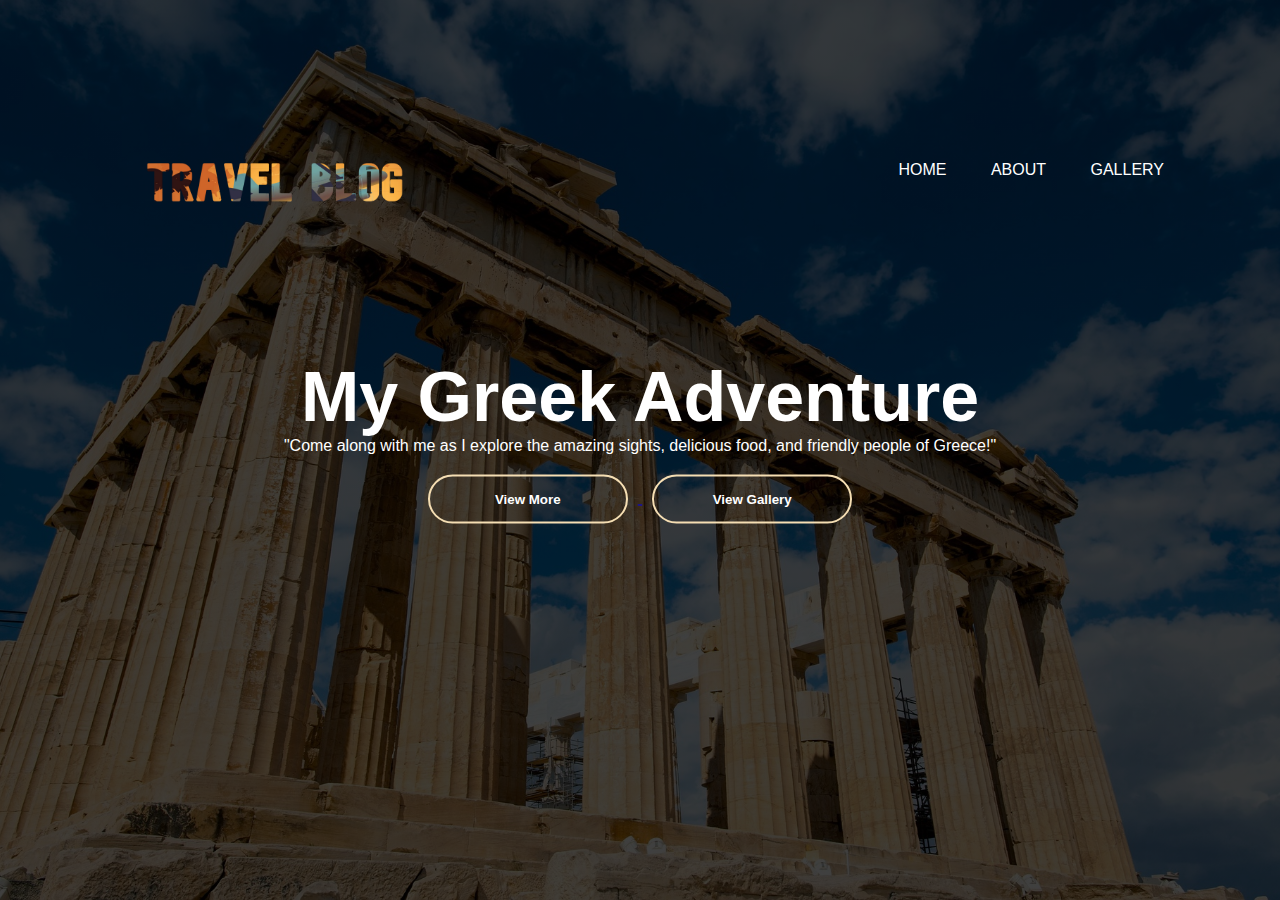
<file: Index.html>
<!DOCTYPE html>
<html lang="en">
<head>
    <meta charset="UTF-8">
    <meta name="viewport" content="width=device-width, initial-scale=1.0">
    <title>My Greek Adventure</title>
    <link rel="stylesheet" href="style.css">
</head>
<body>
    <div class="banner">
        <div class="navbar">
            <img src="logo-removebg.png" class="logo">
            <ul>
                <li><a href="Index.html">Home</a></li>
                <li><a href="About.html">About</a></li>
                <li><a href="Gallery.html">Gallery</a></li>
            </ul>
        </div>
        <div class="content">
            <h1>My Greek Adventure</h1>
            <p>
               "Come along with me as I explore the amazing sights, delicious food, and friendly people of Greece!"
            </p>
            <div>
                <a href="About.html">
                    <button type="button"><span></span> View More</button>
                </a>
                <a href="Gallery.html">
                    <button type="button"><span></span> View Gallery</button>
                </a>
            </div>
        </div>
    </div>
</body>
</html>
</file>
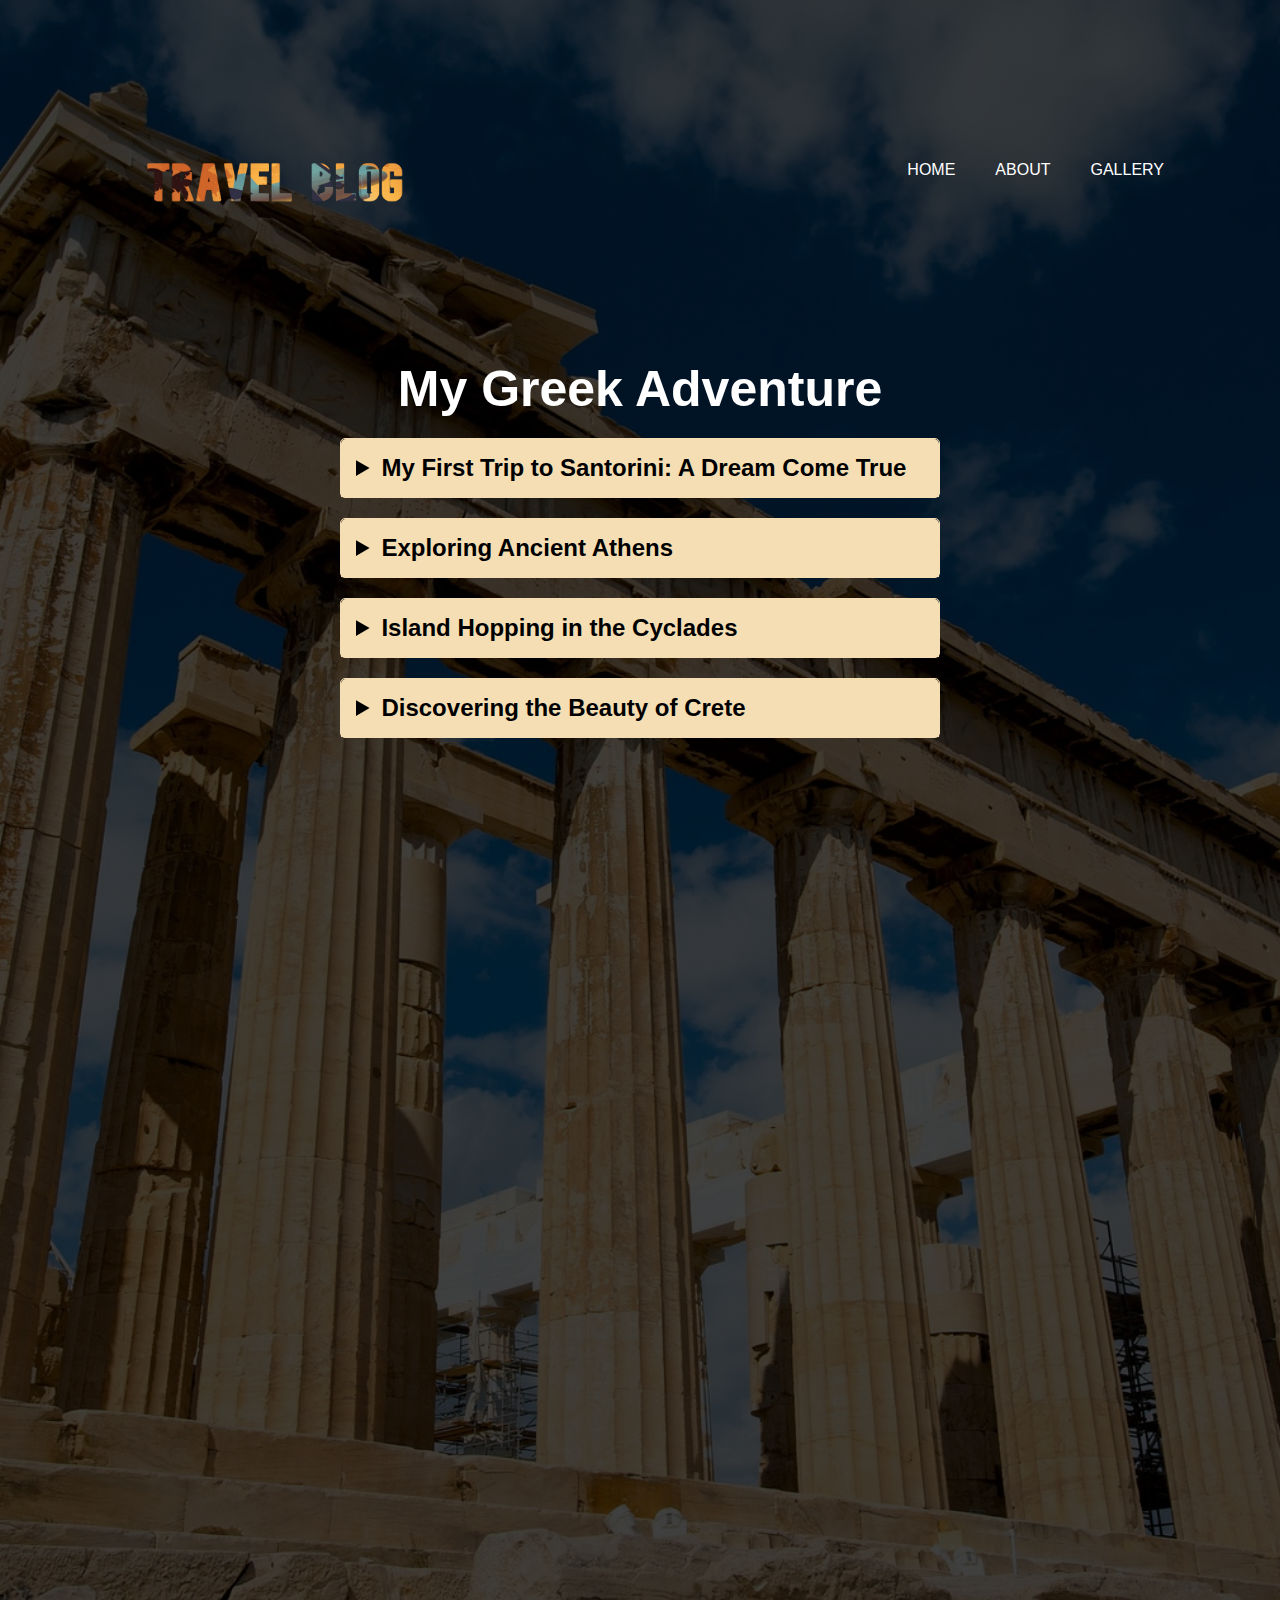
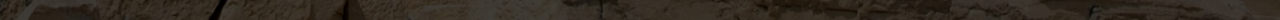
<file: About.html>
<!DOCTYPE html>
<html lang="en">
<head>
    <meta charset="UTF-8">
    <meta name="viewport" content="width=device-width, initial-scale=1.0">
    <title>My Greek Adventure</title>
    <link rel="stylesheet" href="about.css">
</head>
<body>
    <div class="banner">
        <div class="navbar">
            <img src="logo-removebg.png" class="logo" alt="Logo">
            <ul>
                <li><a href="Index.html">Home</a></li>
                <li><a href="About.html">About</a></li>
                <li><a href="Gallery.html">Gallery</a></li>
            </ul>
        </div>
        <div class="content">
            <h1>My Greek Adventure</h1>
            <div class="container">
                <details class="collapsible">
                    <summary class="collapsible-btn">My First Trip to Santorini: A Dream Come True</summary>
                    <p>Santorini was everything I dreamed of and more! The white-washed houses, the blue-domed churches, the breathtaking sunsets... it was like stepping into a postcard. I spent my days exploring the charming villages of Oia and Fira, indulging in delicious Greek food, and swimming in the crystal-clear Aegean Sea.</p>
                </details>
                <details class="collapsible">
                    <summary class="collapsible-btn">Exploring Ancient Athens</summary>
                    <p>Athens is a city steeped in history, with ancient ruins around every corner. I visited the Acropolis, the Parthenon, and the Agora, and I couldn't help but feel a sense of awe at the grandeur of these ancient structures.</p>
                </details>
                <details class="collapsible">
                    <summary class="collapsible-btn">Island Hopping in the Cyclades</summary>
                    <p>Mykonos was a whirlwind of beautiful beaches, charming villages, and vibrant nightlife. I spent my days swimming, sunbathing, and exploring the island's iconic windmills. I also took a day trip to Delos, a nearby island known for its ancient ruins.</p>
                </details>
                <details class="collapsible">
                    <summary class="collapsible-btn">Discovering the Beauty of Crete</summary>
                    <p>Crete is the largest island in Greece, and it's home to a diverse landscape, from stunning beaches to rugged mountains. I hiked through Samaria Gorge, visited the Palace of Knossos, and enjoyed the island's delicious cuisine.</p>
                </details>
            </div>
        </div>
    </div>
</body>
</html>
</file>
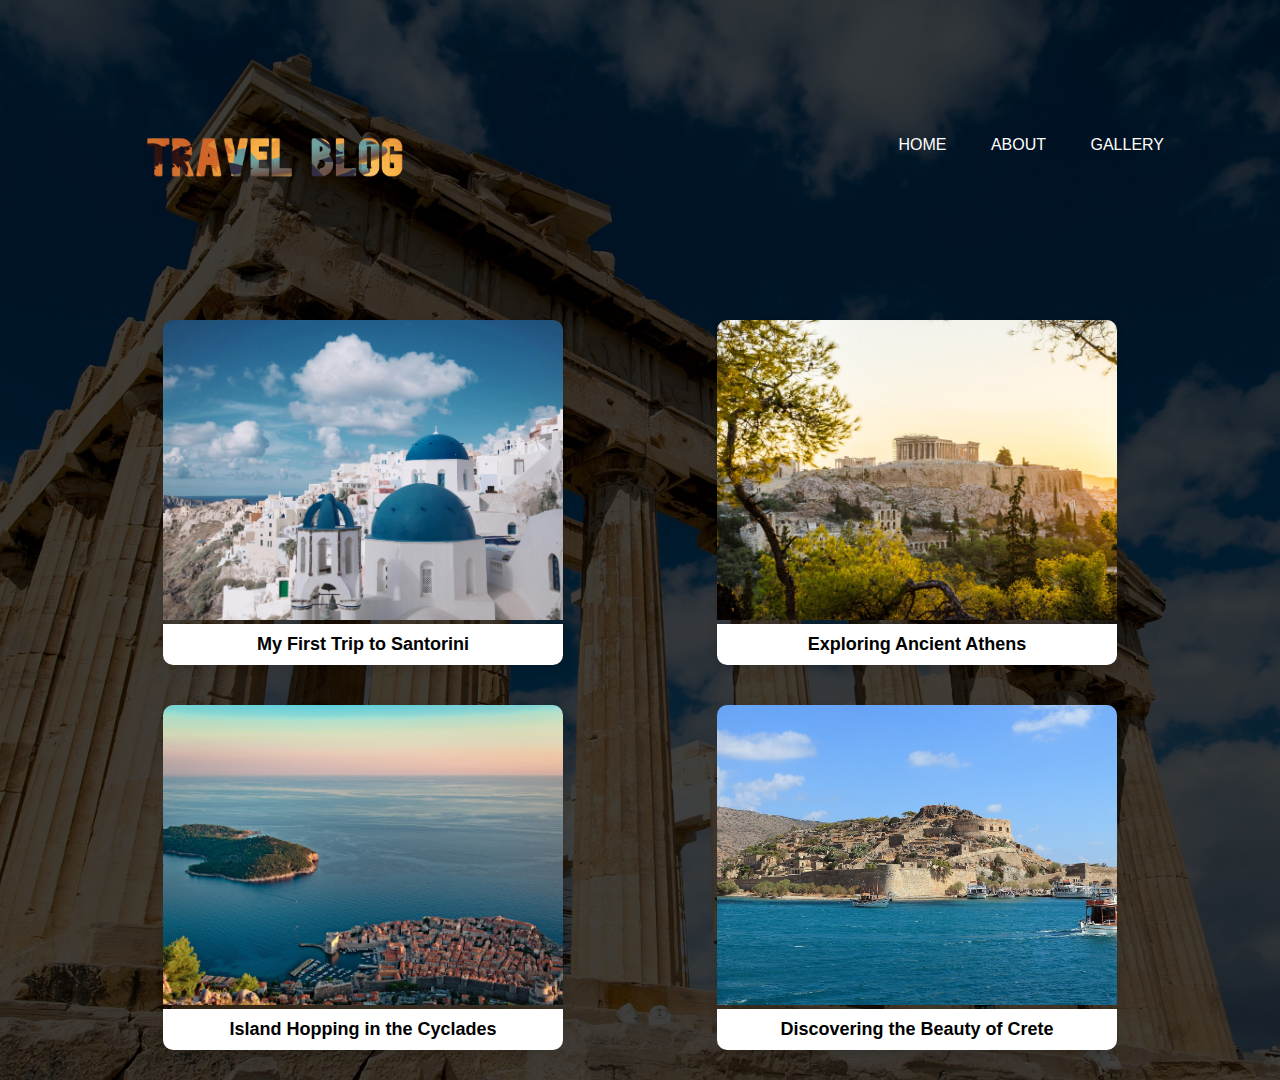
<file: Gallery.html>
<!DOCTYPE html>
<html lang="en">
<head>
    <meta charset="UTF-8">
    <meta name="viewport" content="width=device-width, initial-scale=1.0">
    <title>My Greek Adventure</title>
    <link rel="stylesheet" href="gallery.css">
</head>
<body>
    <div class="banner">
        <div class="navbar">
            <img src="logo-removebg.png" alt="Logo" class="logo">
            <ul>
                <li><a href="Index.html">Home</a></li>
                <li><a href="About.html">About</a></li>
                <li><a href="Gallery.html">Gallery</a></li>
            </ul>
        </div>
        <div class="content">
            <div class="gallery">
                <div class="gallery-item">
                    <img src="pexels-jimmy-teoh-294331-1010657.jpg" alt="My First Trip to Santorini">
                    <div class="title">
                        <p>My First Trip to Santorini</p>
                    </div>
                </div>
                <div class="gallery-item">
                    <img src="athens-7402123_1920.jpg" alt="Exploring Ancient Athens">
                    <div class="title">
                        <p>Exploring Ancient Athens</p>
                    </div>
                </div>
                <div class="gallery-item">
                    <img src="island-5549660_1920.jpg" alt="Island Hopping in the Cyclades">
                    <div class="title">
                        <p>Island Hopping in the Cyclades</p>
                    </div>
                </div>
                <div class="gallery-item">
                    <img src="crete-1676057_1920.jpg" alt="Discovering the Beauty of Crete">
                    <div class="title">
                        <p>Discovering the Beauty of Crete</p>
                    </div>
                </div>
            </div>
        </div>
    </div>
</body>
</html>
</file>
<file: style.css>
* {
    margin: 0;
    padding: 0;
    font-family: Arial, Helvetica, sans-serif;
}

.banner {
    width: 100%;
    height: 100vh;
    background-image: linear-gradient(rgba(0, 0, 0, 0.75), rgba(0, 0, 0, 0.75)), url(greece-1594689_1920.jpg);
    background-size: cover;
    background-position: center;
    
}
.navbar{
    width: 85%;
    margin: auto;
    padding: 35px 0;
    display: flex;
    align-items: center;
    justify-content: space-between;
}
.logo{
    width: 360px;
    height: 300%;
    cursor: pointer;
}
.navbar ul li{
    list-style: none;
    display: inline-block;
    margin: 0 20px;
    position: relative;
}
.navbar ul li a{
    text-decoration: none;
    color: white;
    text-transform: uppercase;
}
.navbar ul li::after{
    content: '';
    height: 3px;
    width: 0;
    background: wheat;
    position: absolute;
    left: 0;
    bottom: -10px;
    transition: 0.5s;
}
.navbar ul li:hover:after{
    width: 100%;
}
.content{
    width: 100%;
    position:absolute;
    top: 50%;
    transform: translateY(-50%);
    text-align: center;
    color:rgb(255, 255, 255)
}
.content h1{
    font-size: 70px;
    margin-top: 20px auto;
}
.content p{
    margin-top: 20px auto;
    font font-weight: 25px;
}
button{
    width: 200px;
    padding: 15px 0;
    text-align: center;
    margin: 20px 10px;
    border-radius: 25px;
    font-weight: bold;
    border: 2px solid wheat;
    background: transparent;
    color: white;
    cursor: pointer;
    position: relative;
    overflow: hidden;
}

span{
    background: wheat;
    height: 100%;
    width: 0;
    border-radius: 25px;
    position: absolute;
    left: 0;
    bottom: 0;
    z-index: -1;
    transition: 0.5s;

}
button:hover span{
    width: 100%;
}
button:hover{
    border: none;
}
</file>
<file: about.css>
* {
    margin: 0;
    padding: 0;
    font-family: Arial, Helvetica, sans-serif;
}

.banner {
    width: 100%;
    height: 180vh;
    background-image: linear-gradient(rgba(0, 0, 0, 0.75), rgba(0, 0, 0, 0.75)), url(greece-1594689_1920.jpg);
    background-size: cover;
    background-position: center;
}

.navbar {
    width: 85%;
    margin: auto;
    padding: 35px 0;
    display: flex;
    align-items: center;
    justify-content: space-between;
}

.logo {
    width: 360px;
    height: auto; /* Maintain aspect ratio */
    cursor: pointer;
}

.navbar ul {
    list-style: none;
    display: flex;
}

.navbar ul li {
    margin: 0 20px;
    position: relative;
}

.navbar ul li a {
    text-decoration: none;
    color: white;
    text-transform: uppercase;
}

.navbar ul li::after {
    content: '';
    height: 3px;
    width: 0;
    background: wheat;
    position: absolute;
    left: 0;
    bottom: -10px;
    transition: 0.5s;
}

.navbar ul li:hover::after {
    width: 100%;
}

.content {
    width: 100%;
    text-align: center;
    color: rgb(255, 255, 255);
    margin-top: 20px; /* Add margin to move content down */
}

.content h1 {
    font-size: 50px;
}

.container {
    max-width: 600px;
    margin: 20px auto; /* Center the container */
}

.collapsible {
    margin-bottom: 20px; /* Space between collapsibles */
    border: 1px solid wheat;
    border-radius: 5px;
}

.collapsible summary {
    background-color: wheat;
    color: rgb(0, 0, 0); /* Change title text color */
    font-weight: bold; /* Title text bold */
    cursor: pointer;
    padding: 15px; /* Increase padding for better spacing */
    border: none;
    text-align: left;
    outline: none;
    font-size: 24px; /* Increase title font size */
    border-radius: 5px 5px 0 0;
}

.collapsible summary:hover {
    background-color: #e0c19a; /* Slightly darker on hover */
}

.collapsible p {
    padding: 20px; /* Increase padding for better spacing */
    margin: 0;
    color: rgb(0, 0, 0); /* Change paragraph text color */
    font-weight: bold; /* Paragraph text bold */
    font-size: 20px; /* Increase paragraph font size */
    background-color: wheat; /* Optional: Add background color for contrast */
}
</file>
<file: gallery.css>
* {
    margin: 0;
    padding: 0;
    font-family: Arial, Helvetica, sans-serif;
    box-sizing: border-box;
}

.banner {
    width: 100%;
    height: 120vh; /* Full height of the viewport */
    background-image: linear-gradient(rgba(0, 0, 0, 0.75), rgba(0, 0, 0, 0.75)), url(greece-1594689_1920.jpg);
    background-size: cover; /* Cover the entire area */
    background-position: center; /* Center the background image */
    display: flex;
    flex-direction: column;
    align-items: center;
    justify-content: center; /* Center content vertically */
}

.navbar {
    width: 85%;
    margin: 20px auto;
    display: flex;
    align-items: center;
    justify-content: space-between;
}

.logo {
    width: 360px;
    height: auto; /* Maintain aspect ratio */
    cursor: pointer;
}

.navbar ul li {
    list-style: none;
    display: inline-block;
    margin: 0 20px;
    position: relative;
}

.navbar ul li a {
    text-decoration: none;
    color: white;
    text-transform: uppercase;
}

.navbar ul li::after {
    content: '';
    height: 3px;
    width: 0;
    background: wheat;
    position: absolute;
    left: 0;
    bottom: -10px;
    transition: 0.5s;
}

.navbar ul li:hover:after {
    width: 100%;
}

.content {
    width: 85%;
    margin: 20px auto;
}

.gallery {
    display: grid;
    grid-template-columns: repeat(2, 1fr); /* Two columns */
    grid-gap: 20px;
    justify-items: center; /* Center items in the grid */
}

.gallery-item {
    position: relative;
    width: 100%; /* Allow items to take full width of the grid cell */
    max-width: 400px; /* Set a max width for larger images */
    height: auto; /* Automatic height to maintain aspect ratio */
    overflow: hidden;
    border-radius: 10px;
    box-shadow: 0 4px 8px rgba(0, 0, 0, 0.1);
    margin-bottom: 20px; /* Add space below each gallery item */
}

.gallery-item img {
    width: 100%;
    height: 300px; /* Set a fixed height for larger images */
    object-fit: cover;
    transition: transform 0.3s ease;
}

.gallery-item .title {
    background-color: white;
    padding: 10px;
    text-align: center;
    position: relative; /* Allow for better stacking context */
    z-index: 1; /* Ensure title is on top of the image */
    font-weight: bold; /* Make the text bold */
    font-size: 18px; /* Increase font size for better visibility */
    box-shadow: 0 1px 3px rgba(0, 0, 0, 0.2); /* Optional: Add a subtle shadow for contrast */
}

.gallery-item:hover img {
    transform: scale(1.1);
    z-index: 0; /* Image goes behind the title on hover */
}
</file>
